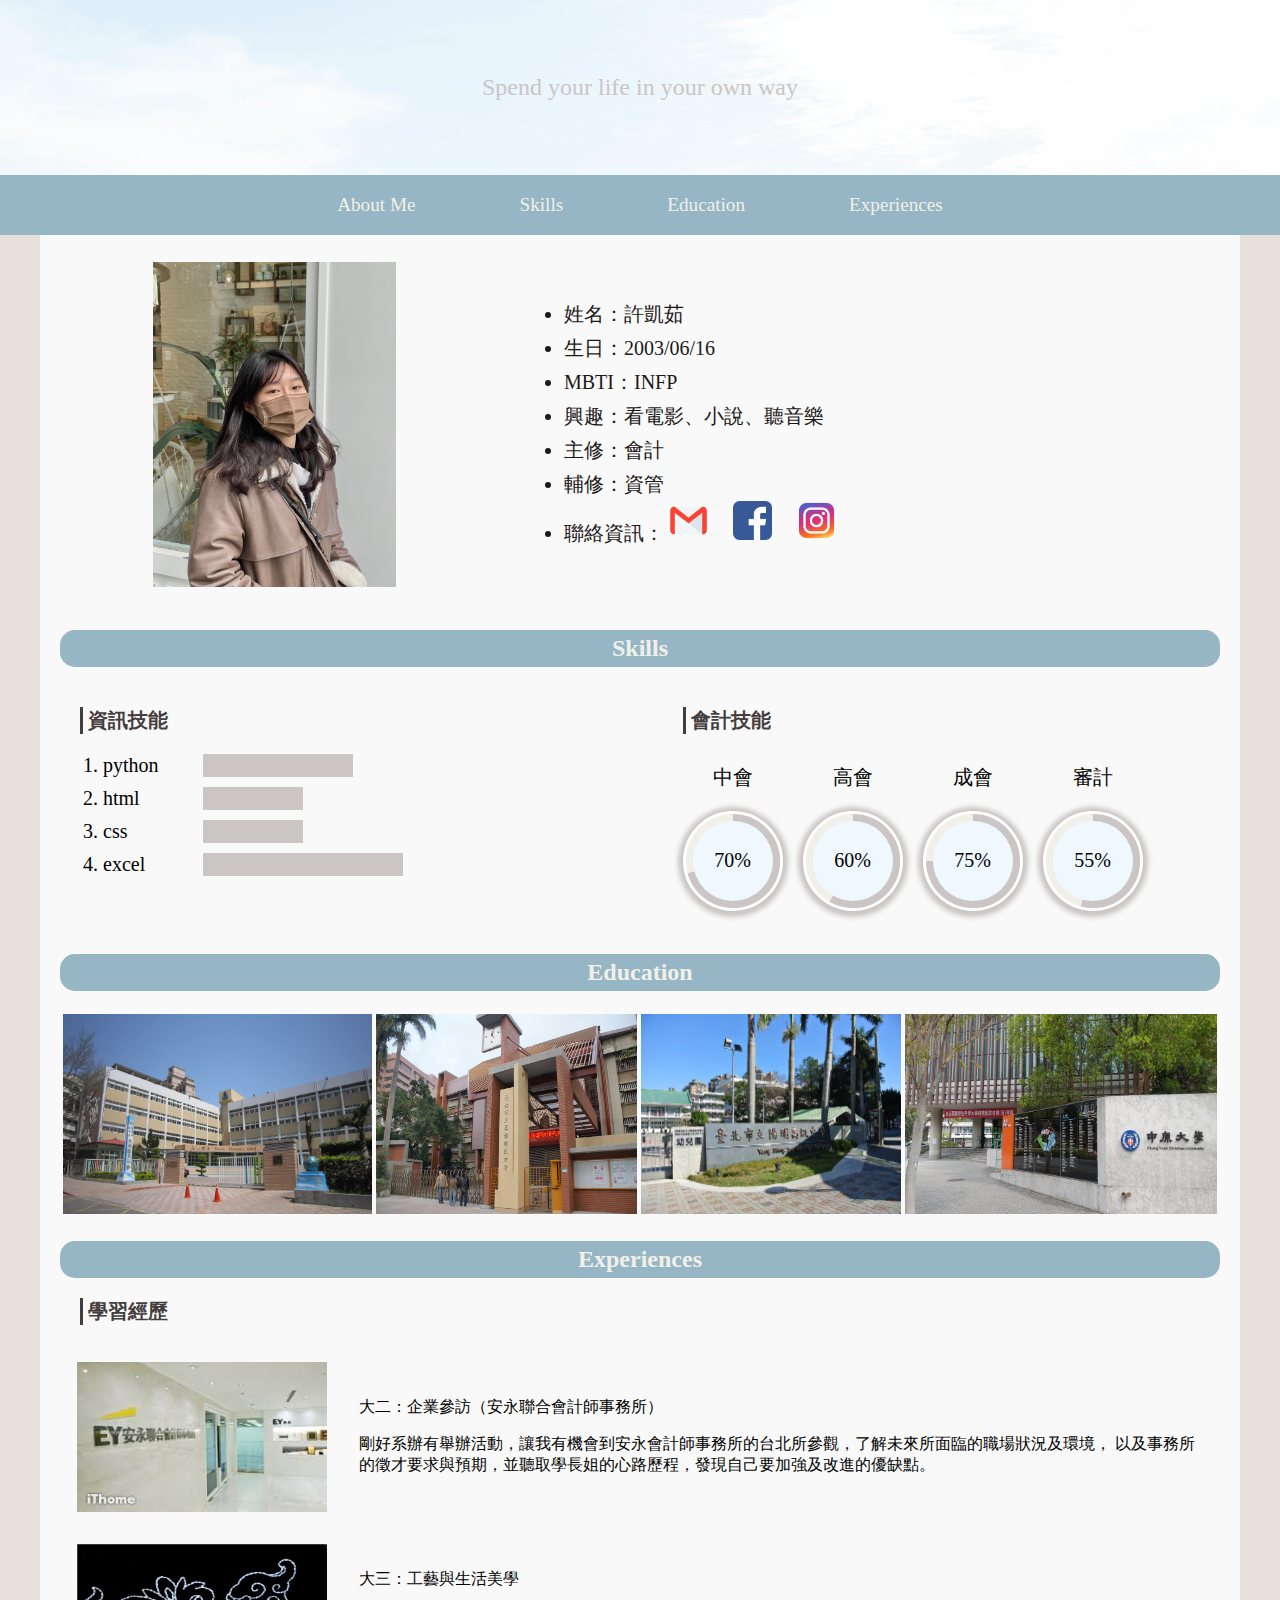
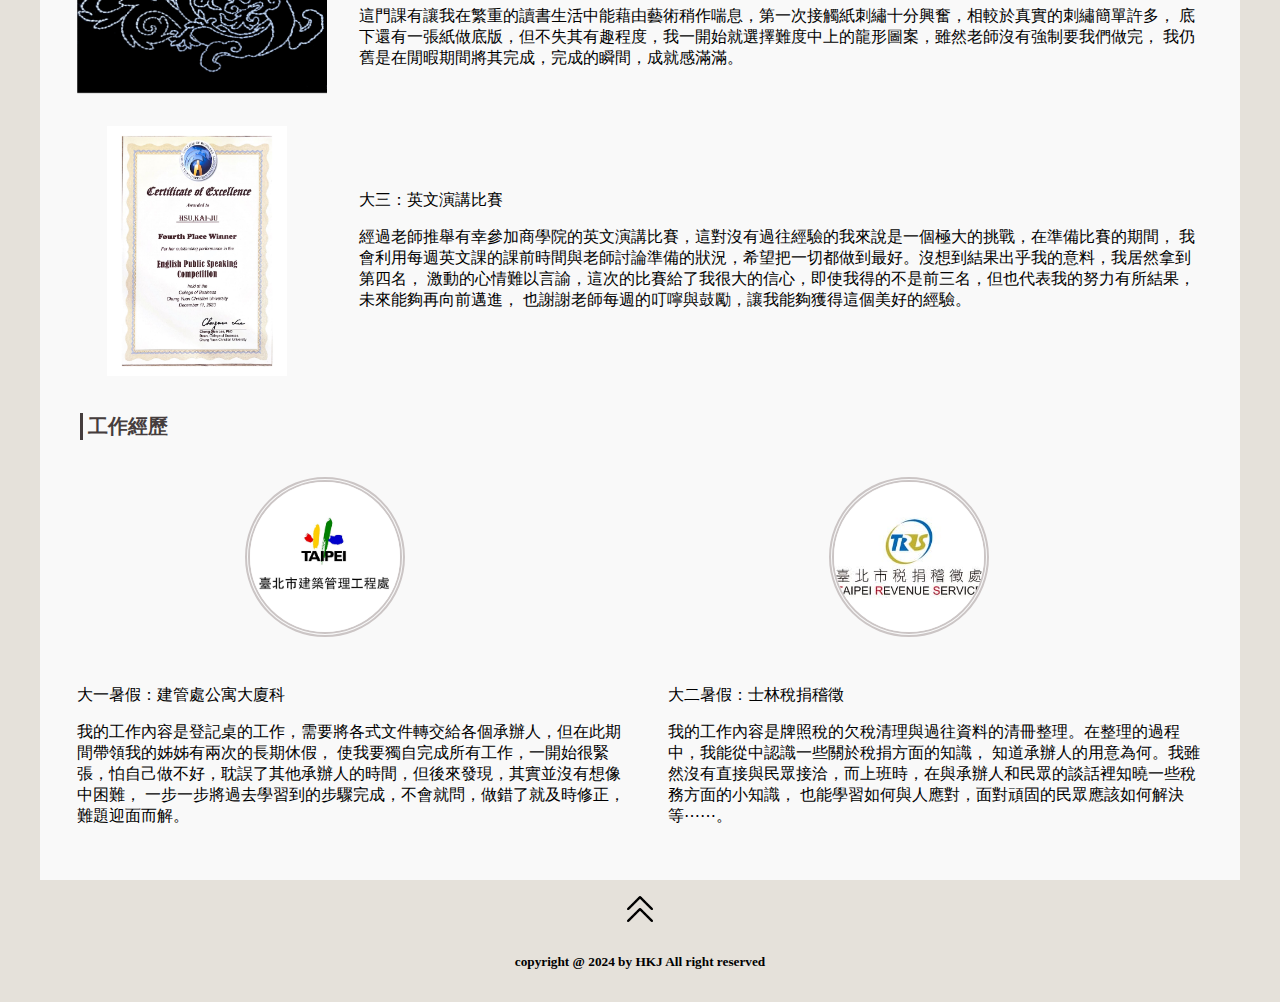
<file: index.html>
<!DOCTYPE html>
<html lang="en">
<head>
    <meta charset="UTF-8">
    <meta name="viewport" content="width=device-width, initial-scale=1.0">
    <title>KAI'S WEBSIDE</title>
    <link rel="stylesheet" href="webstyle.css">
</head>
<body>
    <header>
        <p>Spend your life in your own way</p>
    </header>

    <nav>
        <a href="#About Me">About Me</a>
        <a href="#Skills">Skills</a>
        <a href="#Education">Education</a>
        <a href="#Experiences">Experiences</a>
    </nav>

    <main>
        <article>
            <section>
                <h2 id="About Me" class="am">About Me</h2> <!--個人基本資訊-->
                <div class="aaa">
                    <img class="me" src="photo/me.jpg" style="height: 14%; width: 21%;">
                    <ul>
                        <li>姓名：許凱茹</li>
                        <li>生日：2003/06/16</li>
                        <li>MBTI：INFP</li>
                        <li>興趣：看電影、小說、聽音樂</li>
                        <li>主修：會計</li>
                        <li>輔修：資管</li>
                        <li >聯絡資訊：
                            <a href="mailto:cat.j.616@gmail.com"><img src="icon/icon_gmail.png" alt=""></a>
                            <a href="https://reurl.cc/nNV5kD" target="_blank"><img src="icon/icon_fb.png"></a>
                            <a href="https://reurl.cc/EjKZEK" target="_blank"><img src="icon/icon_ig.png" alt=""></a>
                        </li>
                    </ul>
                </div>
            </section>

            <div class="clearfix"></div>
            
            <section>
                <h2 id="Skills">Skills</h2> <!--個人經歷-->
                <div class="sc">
                    <div class="fleft">
                        <h3><b>資訊技能</b></h3>
                        <ol>
                            <li id="python">python</li>
                            <li id="html">html</li>
                            <li id="css">css</li>
                            <li id="excel">excel</li>
                        </ol>
                    </div>
                    <div class="fright">
                        <h3><b>會計技能</b></h3>
                        <div class="act">
                            <div>
                                <p>中會</p>
                                <div class="pie1">
                                <div class="pie1p">70%</div>
                                </div>
                            </div>
                            <div>
                                <p>高會</p>
                                <div class="pie2">
                                <div class="pie2p">60%</div>
                                </div>
                            </div>
                            <div>
                                <p>成會</p>
                                <div class="pie3">
                                <div class="pie3p">75%</div>
                                </div>
                            </div>
                            <div>
                                <p>審計</p>
                                <div class="pie4">
                                <div class="pie4p">55%</div>
                                </div>
                            </div>
                        </div>
                    </div>
                </div>
            </section>

            <div class="clearfix"></div>

            <section>
                <h2 id="Education">Education</h2> <!--學歷-->
                <table style="margin: 0 auto;">
                    <tr class="school">
                        <td data-text="天母國小"><a href="https://www.tmups.tp.edu.tw" target="_blank"><img src="photo/tm.jpg" alt=""></a></td>
                        <td data-text="蘭雅國中"><a href="https://www.lyjh.tp.edu.tw/nss/p/index" target="_blank"><img src="photo/ly.jpg" alt=""></a></td>
                        <td data-text="陽明高中"><a href="https://www.ymsh.tp.edu.tw" target="_blank"><img src="photo/ymsh.jpg" alt=""></a></td>
                        <td data-text="中原大學"><a href="https://www.cycu.edu.tw" target="_blank"><img src="photo/cycu.jpg" alt=""></a></td>
                    </tr>
                </table>
            </section>

            <section>
                <h2 id="Experiences">Experiences</h2> <!--個人經歷-->
                <h3>學習經歷</h3>
                <table class="se">
                    <tr>
                        <td>
                            <img src="photo/EY.jpeg" style="width: 250px; height: 150px;">
                        </td>
                        <td>
                            <p>大二：企業參訪（安永聯合會計師事務所）</p>
                            <p>
                            剛好系辦有舉辦活動，讓我有機會到安永會計師事務所的台北所參觀，了解未來所面臨的職場狀況及環境，
                            以及事務所的徵才要求與預期，並聽取學長姐的心路歷程，發現自己要加強及改進的優缺點。
                            </p>
                        </td>
                    </tr>

                    <tr>
                        <td>
                            <a href="https://www.ey.com/zh_tw"><img src="photo/dragon.png" style="width: 250px; height: 150px;"></a>
                        </td>
                        <td>
                            <p>大三：工藝與生活美學</p>
                            <p>
                            這門課有讓我在繁重的讀書生活中能藉由藝術稍作喘息，第一次接觸紙刺繡十分興奮，相較於真實的刺繡簡單許多，
                            底下還有一張紙做底版，但不失其有趣程度，我一開始就選擇難度中上的龍形圖案，雖然老師沒有強制要我們做完，
                            我仍舊是在閒暇期間將其完成，完成的瞬間，成就感滿滿。
                            </p>
                        </td>
                    </tr>

                    <tr>
                        <td>
                            <img src="photo/Awarded .jpg" style="width: 180px; height: 250px; margin-left: 30px;" >
                        </td>
                        <td>
                            <p>大三：英文演講比賽</p>
                            <p>
                            經過老師推舉有幸參加商學院的英文演講比賽，這對沒有過往經驗的我來說是一個極大的挑戰，在準備比賽的期間，
                            我會利用每週英文課的課前時間與老師討論準備的狀況，希望把一切都做到最好。沒想到結果出乎我的意料，我居然拿到第四名，
                            激動的心情難以言諭，這次的比賽給了我很大的信心，即使我得的不是前三名，但也代表我的努力有所結果，未來能夠再向前邁進，
                            也謝謝老師每週的叮嚀與鼓勵，讓我能夠獲得這個美好的經驗。
                            </p>
                        </td>
                    </tr>

                </table>

                <h3>工作經歷</h3>

                <table class="we">
                    <tr>
                        <td>
                            <img src="photo/tccmo.jpg">
                        </td>

                        <td>
                            <img src="photo/trs.jpg">
                        </td>
                    </tr>

                    <tr>
                        <td>
                            <p>大一暑假：建管處公寓大廈科</p>
                            <p>
                            我的工作內容是登記桌的工作，需要將各式文件轉交給各個承辦人，但在此期間帶領我的姊姊有兩次的長期休假，
                            使我要獨自完成所有工作，一開始很緊張，怕自己做不好，耽誤了其他承辦人的時間，但後來發現，其實並沒有想像中困難，
                            一步一步將過去學習到的步驟完成，不會就問，做錯了就及時修正，難題迎面而解。
                            </p>
                        </td>

                        <td>
                            <p>大二暑假：士林稅捐稽徵</p>
                            <p>
                            我的工作內容是牌照稅的欠稅清理與過往資料的清冊整理。在整理的過程中，我能從中認識一些關於稅捐方面的知識，
                            知道承辦人的用意為何。我雖然沒有直接與民眾接洽，而上班時，在與承辦人和民眾的談話裡知曉一些稅務方面的小知識，
                            也能學習如何與人應對，面對頑固的民眾應該如何解決等⋯⋯。
                            </p>
                        </td>
                    </tr>
                </table>

            </section>
        </article>
    </main>

    <footer>
        <a href="#top"><img src="icon/top.png" alt="top"></a>
        <h5>copyright @ 2024 by HKJ All right reserved </h5>
    </footer>
</body>
</html>
</file>
<file: webstyle.css>
* {
    box-sizing: border-box;
}

body {
    background-color:#E5E1DA;
    margin: 0 auto ;
}

main {
    max-width: 1200px;
    background-color: #f9f9f9;
    margin-left: auto;
    margin-right: auto;
}

header {
    background-image: url(photo/background＿photo.jpg);
    background-size: cover;
    color: rgb(203, 197, 197);
    font-size: 24px;
    font-family: Cambria, Cochin, Georgia, Times, 'Times New Roman', serif;
    text-align:center;
    margin: 0px;
    padding: 50px;
}

nav{
    background-color: #96B6C5;
    color: #F1F0E8;
    text-align: center;
    margin: 0px;
    padding: 5px;
}

nav a {
    display: inline-block;
    padding: 14px 50px;
    color: inherit;
    font-size: 1.2rem;
    text-decoration: none;
}

nav a:hover {
    background-color: aliceblue;
    color: #96B6C5;
}

h2{
    background-color:#96B6C5;
    color: #F1F0E8;
    text-align: center;
    padding-top: 5px;
    padding-bottom:5px ;
    border-radius: 15px;
}

main {
    padding: 20px;
}

h3 {
    font-size: 20px;
    border-left: 3px solid;
    border-color: rgb(69, 61, 61);
    padding-left: 5px;
    margin-left: 20px;
    color: rgb(69, 61, 61);
}

.am {
    visibility: hidden;
}

.me {
    float: left;
    width: 30%;
    margin: 2% 0 2% 8%;
}

.aaa {
    margin-top: -8%;

}

ul {
    float: right;
    width: 60%;
    font-size: 20px;
    line-height: 170%;
    color: rgb(28, 24, 24);
    margin-top: 5%;
}

ul img {
    width: 6%;
    height: 6%;
    margin-right: 3%;
}

.fleft {
    float: left;
    width: 48%;  
}

.fright {
    float: right;
    width: 48%;
}

.clearfix {
    clear: both;
}

.fleft li{
    margin:10px 3px 3px;
    padding-right: 100px;
    width:8px;
    border-right-style: solid;
    border-right-color:rgb(203, 197, 197);
    font-size: 20px;
    color: black;
}

@keyframes bar1{
    from{border-right-width: 0px;}
    to{border-right-width:150px}
}

@keyframes bar2{
    from{border-right-width: 0px;}
    to{border-right-width:100px}
}

@keyframes bar3{
    from{border-right-width: 0px;}
    to{border-right-width:100px}
}

@keyframes bar4{
    from{border-right-width: 0px;}
    to{border-right-width:200px}
}

#python{
    animation:bar1 2s ease;
    border-right-width: 150px;
    animation-play-state: running;
}

#html{
    animation:bar2 2s ease-out;
    border-right-width: 100px;
    animation-play-state: running;
}

#css{
    animation:bar3 2s ease-in;
    border-right-width: 100px;
    animation-play-state: running;
}

#excel{
    animation:bar4 2s ease-in;
    border-right-width: 200px;
    animation-play-state: running;
}

.act {
    width: auto; 
    height: 200px; 
    display: inline-flex;
    gap: 20px; 
    margin:-10px 20px; 
    text-align: center;
    font-size: 20px; 
    color: black; 
}

.act p{
    margin-top: 20px;
}

.pie1,.pie2,.pie3,.pie4{
    width: 100px; 
    height: 100px; 
    background: #F1F0E8; 
    border: 3px solid white; 
    border-radius: 50%; 
    box-shadow: 0px 1px 5px 5px rgb(203, 197, 197); 
    background-image:linear-gradient(to right,transparent 50%,rgb(203, 197, 197) 0%);
}

.pie1::before {
    content: "";
    display: block;
    margin-left: 50%;
    height: 100%;
    border-radius: 0 100% 100% 0 / 50%;
    background: rgb(203, 197, 197);
    transform-origin: left;
    transform: rotate(75deg);
}

.pie2::before {
    content: "";
    display: block;
    margin-left: 50%;
    height: 100%;
    border-radius: 0 100% 100% 0 / 50%;
    background:rgb(203, 197, 197);
    transform-origin: left;
    transform: rotate(30deg);
}

.pie3::before {
    content: "";
    display: block;
    margin-left: 50%;
    height: 100%;
    border-radius: 0 100% 100% 0 / 50%;
    background: rgb(203, 197, 197);
    transform-origin: left;
    transform: rotate(90deg);
}

.pie4::before {
    content: "";
    display: block;
    margin-left: 50%;
    height: 100%;
    border-radius: 0 100% 100% 0 / 50%;
    background:rgb(203, 197, 197);
    transform-origin: left;
    transform: rotate(15deg);
}

.pie1p,.pie2p,.pie3p,.pie4p {
    width: 80px; 
    height: 80px; 
    background:aliceblue; 
    border-radius: 50%; 
    display: flex;
    align-items: center;
    justify-content: center;
    position: absolute;
    margin-top: -87px; 
    margin-left: 6.5px;
}

.school td img{
    width: auto;
    height: 200px;
    transition: filter 0.5s;
    max-width: 100%;
}

.school td img:hover {
    filter: blur(5px);
}

.school td {
    position: relative; 
}

.school td:hover::after {
    content: attr(data-text);
    position: absolute;
    z-index: 2;
    top: 50%;
    left: 50%;
    transform: translate(-50%, -50%);
    color: #F1F0E8;
}

.se th, .se td, .we th, .we td {
    margin: 20px;
    padding: 15px;
}

.se img {
    text-align: center;
    display: block;
}

.we img {
    text-align: center;
    display: block;
    margin-left: 30%;
    border-radius: 50%;
    width: 160px; 
    height: 160px; 
    border: 5px double rgb(203, 197, 197);
    
}

footer {
    background-color: #E5E1DA;
    color: black;
    text-align: center;
    padding: 10px;
}

footer img {
    width: 3%;
    height: 3%;
}
</file>
